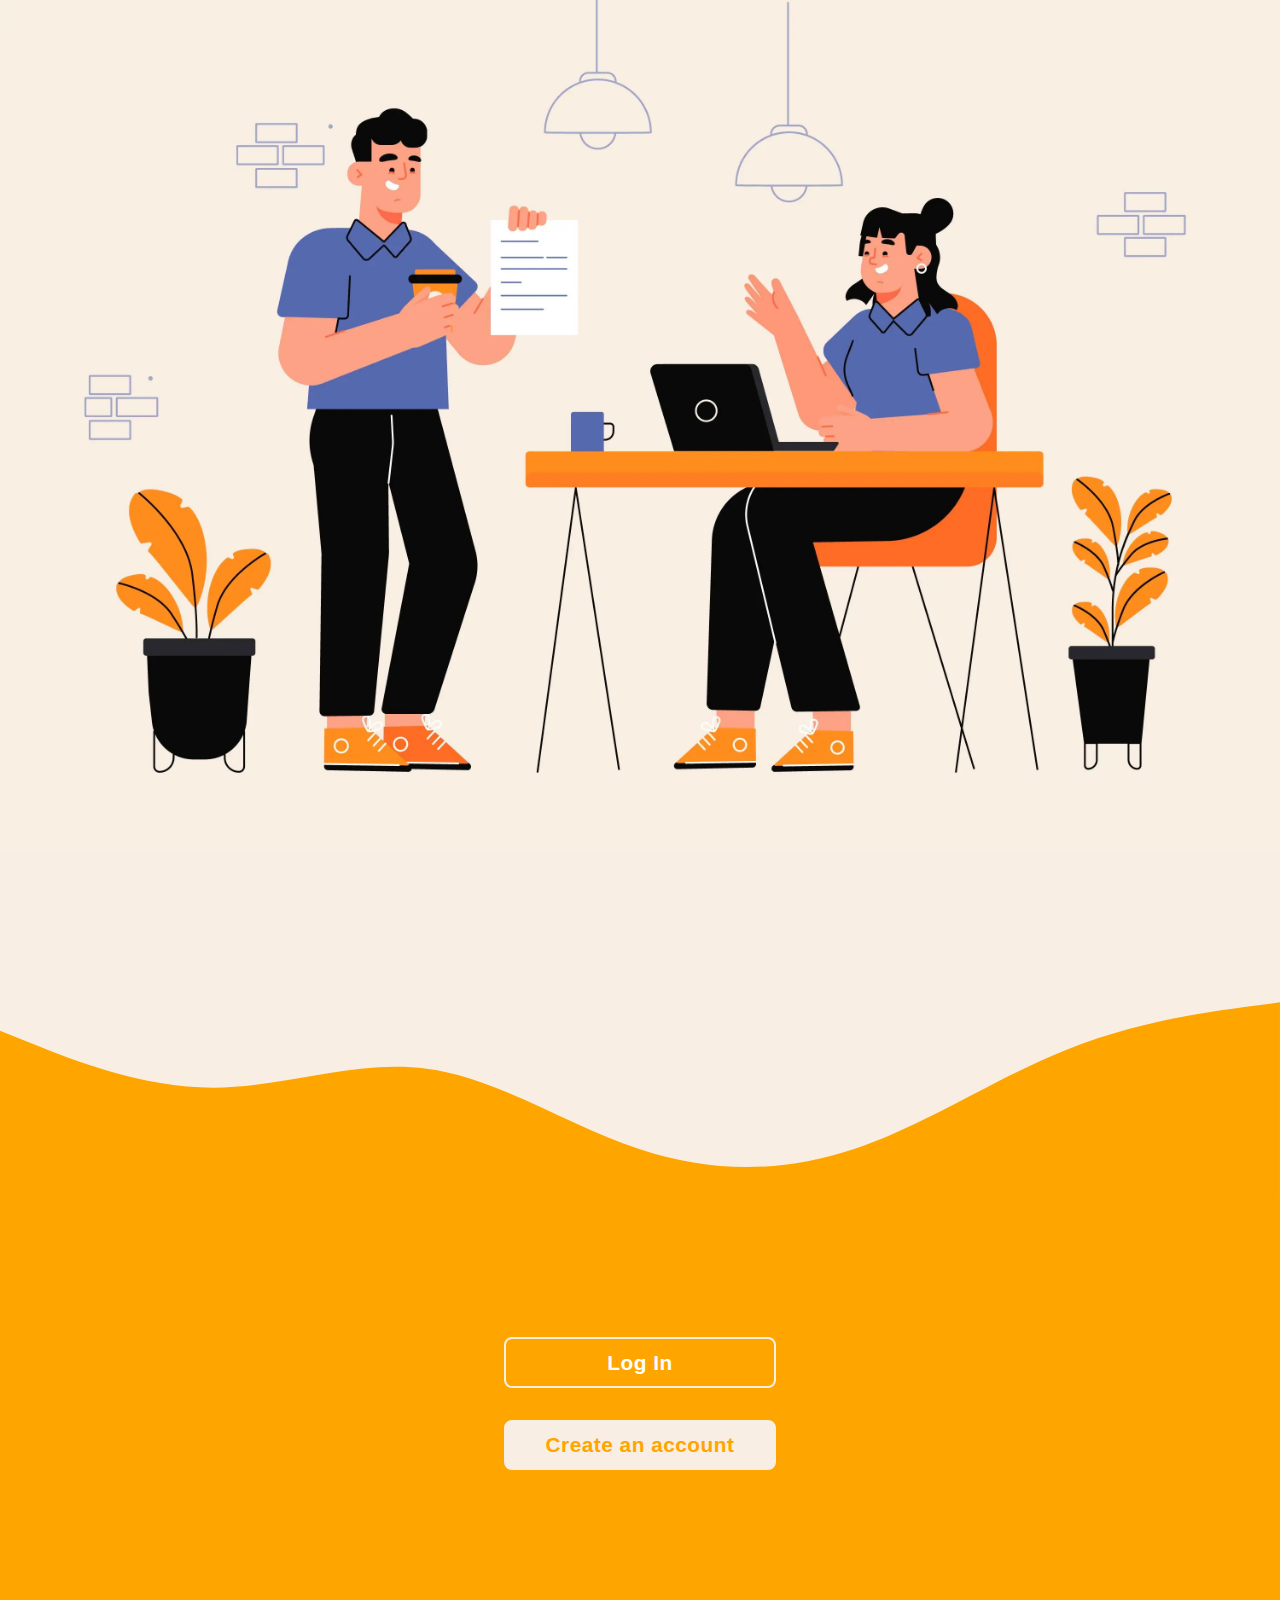
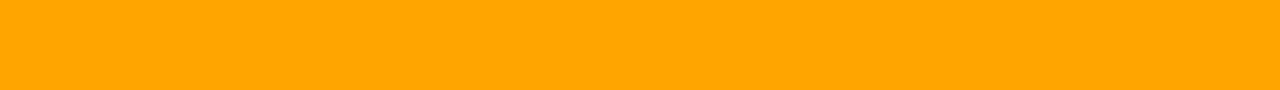
<file: index.html>
<!DOCTYPE html>
<html lang="en">
<head>
    <link rel="stylesheet" href="style.css">
    <meta charset="UTF-8">
    <meta name="color-scheme" content="only light">
    <meta http-equiv="X-UA-Compatible" content="IE=edge">
    <meta name="viewport" content="width=device-width, initial-scale=1.0">
    <title>Quiz</title>
</head>
<body>
    <img src="./assets/img/il-1.webp" class="illustration-main" alt="Illustration">
    <!-- <p class="headline" style="text-align:center;">Join or Login <br><span style="font-size:1.6rem; letter-spacing:2px;"> The Choice is <span style="text-decoration:underline;">YOURS</span> </span></p> -->
    <svg xmlns="http://www.w3.org/2000/svg" viewBox="0 0 1440 320"><path fill="#ffa500" fill-opacity="1" d="M0,128L40,144C80,160,160,192,240,192C320,192,400,160,480,170.7C560,181,640,235,720,261.3C800,288,880,288,960,261.3C1040,235,1120,181,1200,149.3C1280,117,1360,107,1400,101.3L1440,96L1440,320L1400,320C1360,320,1280,320,1200,320C1120,320,1040,320,960,320C880,320,800,320,720,320C640,320,560,320,480,320C400,320,320,320,240,320C160,320,80,320,40,320L0,320Z"></path></svg>
    <main>
    <sectiom class="container-main" id="container-main">
        <div>
            <button class="login-btn" id="login-btn" onclick="location.href='./credentials/login.html'">Log In</button>
        </div>
        <div>
            <button class="signup-btn" id="signup-btn" onclick="location.href='Signup.html'">Create an account</button>
        </div>
    </section>
   </main>
   <script>
    if(localStorage.getItem("inEmailValue") != null && localStorage.getItem("inPasswordValue") != null){
        window.location.href = "./client-panel/index.html";
    }
   </script>
</body>
</html>
</file>
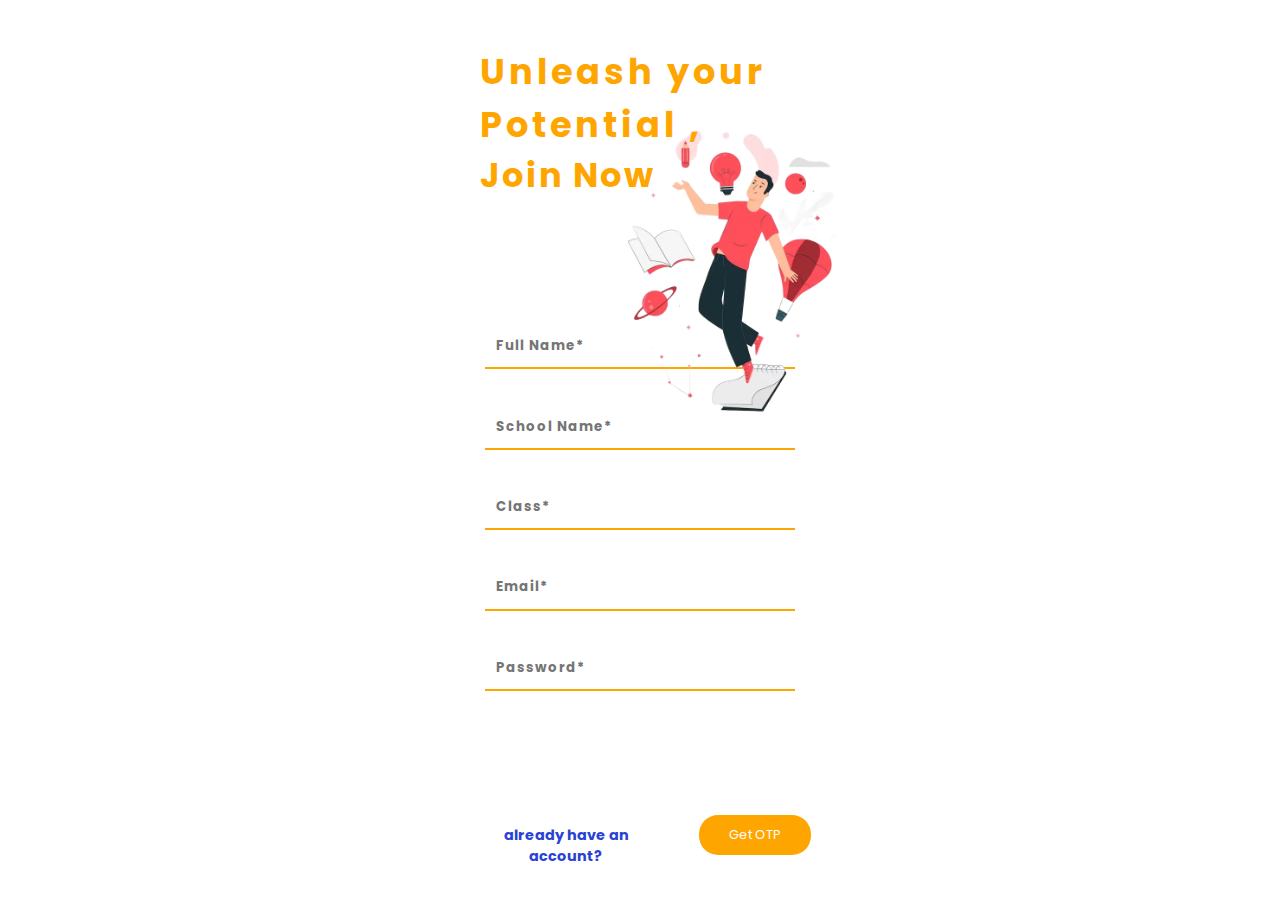
<file: Signup.html>
<!DOCTYPE html>
<html lang="en">
<head>
    <script src="https://ajax.googleapis.com/ajax/libs/jquery/1.12.2/jquery.min.js"></script>
    <script src="https://smtpjs.com/v3/smtp.js" defer></script>
    <meta charset="UTF-8">
    <meta name="color-scheme" content="only light">
	<meta name="viewport" content="width=device-width , initial-scale=1 , maximum-scale=1" />
    <title>Signup Now !</title>
<style type="text/css">
    @import url('https://fonts.googleapis.com/css2?family=Poppins:wght@200;300;400;500&display=swap');
:root {
    color-scheme: only light;
}
*{
    margin: 0;
    padding: 0;
    font-family: 'Poppins', sans-serif;
    -webkit-user-select: none;  /* Chrome all / Safari all */
    -moz-user-select: none;     /* Firefox all */
    -ms-user-select: none;      /* IE 10+ */
    user-select: none;   
}
body{
	overflow:hidden;
}
.wrapper {
	overflow:hidden;
}
.il-block{
    position: relative;
    display: block;
    align-items: center;
    z-index: 99;
    overflow:visible;
    margin-top:4vh;
    margin-left:-2rem;
}


.il-blocks{
    display: block;
    z-index: 99;
}
.il-block p{
	position:relative;
	text-align:left;
	width:18rem;
	font-size:2.1rem;
	font-weight:700;
	letter-spacing:2px;
	color: orange;
}
.h-l-1{
    font-size:2.2rem; 
    letter-spacing:4px;
}
.il-block img{
	display:block;
	position:absolute;
    margin-top:7vh;
	margin-left:6rem;
    width:auto;
    height: 20rem;
   /* animation:float 1s linear infinite alternate-reverse; */
}
@keyframes float {
	from{margin-top:3.5rem;}
	to{margin-top:4rem;}
}


.container-form{
    display: block;
    position: relative;
    padding:0 1rem;
    /* width: 100vw; */
    z-index: 1;

}
.b-a{
    display: grid;
    padding: 1rem 1rem;
    justify-content: left;
    align-items: center;
    place-items: center;
    margin-top: 4vh;
}
.b-a input{
    position: relative;
    border: none;
    outline: none;
    background: none;
    background:none;
    padding: 0.7rem;
    border-bottom: 2px solid orange;
    width: 18rem;
    margin:auto auto 1.5rem auto;
    letter-spacing: 1px;
    font-weight:700;
    transition: 0.5s;
    z-index: 1;
}
.b-a input:not(#in-email):not(#pass) {
    text-transform: capitalize;
}
.b-a input:focus{
    border-bottom: 2px solid silver;
    color:orange;
}
.error-submit{
    color: red;
    font-size: 1rem;
    font-weight: 700;
    letter-spacing: 2px;
}
.b-b{
    margin-top: 3vh;
    display: flex;
    justify-content: space-between;
	align-items:center;
	text-align:center;
}
.b-b .loginPage{
    outline: none;
    border: none;
    background: none;
    color: rgb(40, 66, 211);
    padding: 0.5rem;
    border-radius: 1.2rem;
    width: 12rem;
    height: 2rem;
    font-size: 0.9rem;
    font-weight: 700;
    text-align: center;
    text-decoration:none;
    margin-top:0.7rem;
    margin-left:-0.4rem;
}
.b-b input{
    border: none;
    outline: none;
    background: none;
    background: orange;
    color: white;
    padding: 0.5rem;
    border-radius: 1.2rem;
    width: 7rem;
    height: 2.5rem;
    font-size: 0.8rem;
    text-align: center;
}
.container-main{
    display:grid;
    justify-content: center;
    align-items: center;
    place-items: center;
    margin:auto;
}
.container-o{
    display: none;
    height: 100vh;
    justify-content: center;
	align-items:center;
    place-items: center;
	margin:1rem;
    overflow: hidden;
}
.container-o .block-o{
    display: grid;
    justify-content: center;
    align-items: center;
    place-items: center;
    height: 50vh;
}
.container-o .submit{
	display:block;
	border: none;
	outline: none;
	background: none;
	background: orange;
	color: white;
	padding: 0.5rem;
	border-radius: 1.2rem;
	width: 7rem;
	height: 2.5rem;
	font-size: 0.8rem;
	text-align: center;
    margin-top: 2rem;
	margin-left:10rem;
}
.digit-group input {
    width: 40px;
    height: 50px;
    background-color: orange;
    border: none;
    border-radius: 5px;
    line-height: 50px;
    text-align: center;
    font-size: 24px;
    font-family: 'Raleway', sans-serif;
    font-weight: 400;
    color: white;
    margin: 0 0.5rem;
}
.user-console{
    text-align: center;
    font-size: 1rem;
    font-weight: 700;
    letter-spacing: 2px;
    color:red;
    margin-top: 2rem;
}

@media screen and (max-height:670px){
	.b-a{
		margin-top: 2vh;
	}
}

@media screen and (min-height:670px){
	.il-block{
		margin-top:4.5vh;
	}
	.b-a{
		margin-top: 7vh;
	}
	.b-a input{
		margin-bottom: 3.5vh;
	}
	.b-b{
		margin-top: 4vh;
	}
}

@media screen and (min-height:810px){
	.il-block{
		margin-top:5vh;
	}
	.b-a{
		margin-top: 9vh;
	}
	.b-a input{
		margin-bottom: 4vh;
	}
	.b-b{
		margin-top: 5vh;
	}
}
@media screen and (min-height:900px){
	.il-block{
		margin-top:5vh;
	}
	.b-a{
		margin-top: 12vh;
	}
	.b-a input{
		margin-bottom: 4vh;
	}
	.b-b{
		margin-top: 7vh;
	}
}

</style>
</head>      
<body>
<!-- Wrapper for all contents -->
<div class="wrapper">
    <!-- Section for Text and Image -->
<section class="container-main" id="container-main">
    <div class="il-block">
        <img src="./assets/img/il-2.webp" class="illustration-main" alt="Illustration">
        <p><span class="h-l-1"> Unleash your Potential , </span><br> <span class="h-l-2">Join Now</span> </p>
    </div>

    <!-- Main Section -->
    <main>
    <!-- Container for Form -->
    <div class="container-form">
        <form class="user-data-form" id="user-data-form" action="" >
            <div class="blocks b-a">
                <input type="name" placeholder="Full Name*" class="in-name" id="in-name" required>
                <input type="text" placeholder="School Name*" class="in-schl" id="in-schl" required>
                <input type="number" placeholder="Class*" class="in-class" id="in-class" maxlength="2" list="class-list" required>
                    <datalist class="in-class-list" id="class-list">
                        <option>9</option>
                        <option>10</option>
                        <option>11</option>
                        <option>12</option>
                    </datalist>
                <input type="email" placeholder="Email*" class="in-email" id="in-email" required>
                <input type="password" placeholder="Password*" class="pass" id="pass" minlength="8" required>
                <p class="error-submit" id="error-submit"></p>
            </div>
            <div class="blocks b-b" >
                <a href="./credentials/login.html" class="loginPage"><span>already have an account?</span></a>
                <input type="submit" value="Get OTP"  class="submit" id="submit">
            </div>
        </form>
    </div>
	</main>

<!-- Secntion for OTP -->
</section>
    <section class="container-o" id="container-o">
        <div class="block-o" id="block-o">
            <h1>ENTER OTP</h1>
            <form method="get" class="digit-group" id="digit-group" data-group-name="digits" autocomplete="off">
                <input type="number" class="otp" id="digit-1" name="digit-1" data-next="digit-2" required/>
                <input type="number" class="otp" id="digit-2" name="digit-2" data-next="digit-3" data-previous="digit-1" required/>
                <input type="number" class="otp" id="digit-3" name="digit-3" data-next="digit-4" data-previous="digit-2" required/>
                <input type="number" class="otp" id="digit-4" name="digit-4" data-previous="digit-3" required/>
                <button class="submit" id="submit-otp">Sign Up</button>
                <p class="user-console" id="user-console">Check your email for OTP !</p>
            </form>
        </div>
    </section>
	
</div>
<script defer>
    // All the DOM elements

    // Containers
    const containerMain = document.getElementById('container-main');
    const userDataForm = document.getElementById('user-data-form');
    
    // Inputs
    var userName = document.getElementById('in-name');
    var userSchool = document.getElementById('in-schl');
    var userClass = document.getElementById('in-class');
    var userEmail = document.getElementById('in-email');
    var userPass = document.getElementById('pass');

    // Buttons
    const submitBtn = document.getElementById('submit');
    const errorSubmit = document.getElementById('error-submit');

    // OTP
    const otpContainer = document.getElementById('container-o');
    const otpForm = document.getElementById('digit-group');
    const otpInputs = document.getElementsByClassName('otp');
    </script>

    <!-- Main Script File -->
    <script type="module" defer>
        // Importing the modules
        import { Octokit } from "https://cdn.skypack.dev/@octokit/rest";
        import { octokitAuthKey , repoOwner , repoName , smtpAuthKey, smtpEmail , databaseName , commiterName , commiterEmail } from "./credentials/secure.js";
        // Intialized the Octokit
        const octokit = new Octokit();
        
        // Event Listener for the form
        userDataForm.addEventListener('submit', async (e) => {
            e.preventDefault();
            // Getting the data from the form
            const newUserData = {
                userName: userName.value,
                userSchool: userSchool.value,
                userClass: userClass.value,
                userEmail: userEmail.value ,
                userPass: userPass.value,
                totalQs: 0,
                totalScore: 0
            }

            // Getting the user data from the database and checking if the email already exists or not then updating the database with the new user data
            const getUserData = async () => {
                var boolForEmail = false;
                    try {
                    const response = await fetch(`https://${repoOwner}.github.io/${repoName}/${databaseName}`);
                    
                    console.log(response);
                    if (!response.ok) {
                        throw new Error(response.statusText);
                    }
                    const checkUserData = await response.json();
                    console.log(checkUserData);
                    checkUserData.forEach((user) => {
                        if(user.userEmail === newUserData.userEmail){
                            console.log(user.userEmail + " = " + newUserData.userEmail)
                            boolForEmail = true;
                        }
                    });
                } catch (error) {
                    console.error(error);
                    errorSubmitEmail.innerHTML = "Failed to retrieve user data";
                }
                return boolForEmail;
                };

            // Calling the getUserData function
            const checkCredentials = async () => {
            const boolForLogin = await getUserData();
            console.log(boolForLogin + " outside");
            return boolForLogin;
        };

        // Calling the checkCredentials function
        const isLoginSuccessful = await checkCredentials();

        // Checking if the user data is valid or not
            if(newUserData.userClass < 9 || newUserData.userClass > 12 || newUserData.userClass.length > 2){
                errorSubmit.innerHTML = "Please enter a valid class";
                userClass.focus();
            }
            else if(newUserData.userPass.length < 8){
                errorSubmit.innerHTML = "Password must be atleast 8 characters long";
                userPass.focus();
            }
            // Checking if the Email already exists or not
            else if(isLoginSuccessful){
                errorSubmit.innerHTML = "This Email already exists";
                userEmail.focus();
            }
            // If everything is fine then otp will be sent to the user email
            else{
                    const r = Math.random();
                    r;
                    var otp = Math.round(r*9000+1000);
                    otp = otp.toString();
                    console.log(otp);
                    $("#container-o").fadeIn(1000);
                    otpContainer.style.display = "grid";
                    $("#container-main").fadeOut(1000);
                    containerMain.style.display = "none";
                    
                    let emailbody = `
                        <h1>Thanks for Joininig Us!!</h1> <br>
                        <h2>Here is your OTP , Please don't share this Code with Anyone : </h2> <h2 style="text-align:center;"> ${otp} </h2>
                    `;

                // Sending the OTP to the user email
                Email.send({
                        SecureToken : smtpAuthKey,
                        To : newUserData.userEmail,
                        From : smtpEmail,
                        Subject : "Verify your OTP",
                        Body : emailbody
                    }).then(
                        //if success it returns "OK";
                    message => {
                        if(message === "OK"){
                            console.log("OTP sent to your email ");
                            }else{
                                console.log("Something went wrong, Please try again");
                            }
                });

                    
            }
            console.log(newUserData);  

            // Function to check the OTP
            function checkOtp(){
                    if(otpInputs[0].value == otp[0] && otpInputs[1].value == otp[1] && otpInputs[2].value == otp[2] && otpInputs[3].value == otp[3]){
                        rapidFire();
                        setTimeout(() => {
                            errorSubmit.innerHTML = "Account Created Successfully";
                            $(document.body).fadeOut(1000);
                            window.location.href = "./credentials/login.html";
                        }, 1500);
                    }
                    else{
                        errorSubmit.innerHTML = "Please enter a valid OTP";
                    }
                }
            
            // Event Listener for the OTP form
            otpForm.addEventListener('submit', (e) => {
                e.preventDefault();
                checkOtp();
            })

            // Function to update the database
            function rapidFire(){

            // Getting the DATA of the database
            const setUserData = async () => {
                try {
                    const response = await fetch(`https://${repoOwner}.github.io/${repoName}/${databaseName}`);
                    console.log(response);
                    if (!response.ok) {
                        throw new Error(response.statusText);
                    }
                    const prevUserData = await response.json();
                    prevUserData.push(newUserData);
                    console.log("writing on doc");
                    console.log(prevUserData);
                    return prevUserData
                } catch (error) {
                    console.error(error);
                }
                };

        // Function to get the SHA of the database file
        const getSha = async (owner, repo, path) => {
            try {
                const { data } = await octokit.repos.getContent({
                owner,
                repo,
                path
                });
                return data.sha;
            } catch (error) {
                console.error(error);
            }
            }

            const octokitAPI = new Octokit({
            auth: octokitAuthKey
            })

                // Function to send the updated database to the github
                const sending = async (encodedUserData, shaName) => {
                console.log("sending to git");

                try {
                    await octokitAPI.request('PUT /repos/{owner}/{repo}/contents/{path}', {
                        
                    owner: repoOwner,
                    repo: repoName,
                    path: databaseName,
                    message: `Database updated`,
                    committer: {
                        name: commiterName,
                        email: commiterEmail
                    },
                    content: encodedUserData,
                    sha : shaName
                    });

                    e.preventDefault();
                    console.log("sent to git");
                } catch (error) {
                    console.error(error);
                    console.log("error sending data to git");
                }
                };
        // Calling the main function
        async function main() {
                const shaSet = await getSha(repoOwner, repoName, databaseName);
                const shaGet = shaSet.toString();
                console.log(shaGet + " sha");

                const sha = await shaGet;
                const updatedUserData = await setUserData();
                var encodedUserData = btoa(JSON.stringify(updatedUserData));
                await sending(encodedUserData, sha);
            }
            main();
        }
        });
    </script>
    
<!-- Script for OTP -->
<script defer>
    $('.digit-group').find('input').each(function() {
	$(this).attr('maxlength', 1);
	$(this).on('keyup', function(e) {
		parent = $($(this).parent());
		console.log(parent);
		if(e.keyCode === 8 || e.keyCode === 37) {
			 prev = parent.find('input#' + $(this).data('previous'));
			
			if(prev.length) {
				$(prev).select();
			}
		} else if((e.keyCode >= 48 && e.keyCode <= 57) || (e.keyCode >= 96 && e.keyCode <= 105) || e.keyCode === 39) {
			 next = parent.find('input#' + $(this).data('next'));
			if(next.length) {
				$(next).select();
			} 
		}
	});
});
</script>
</body>
</html>
</file>
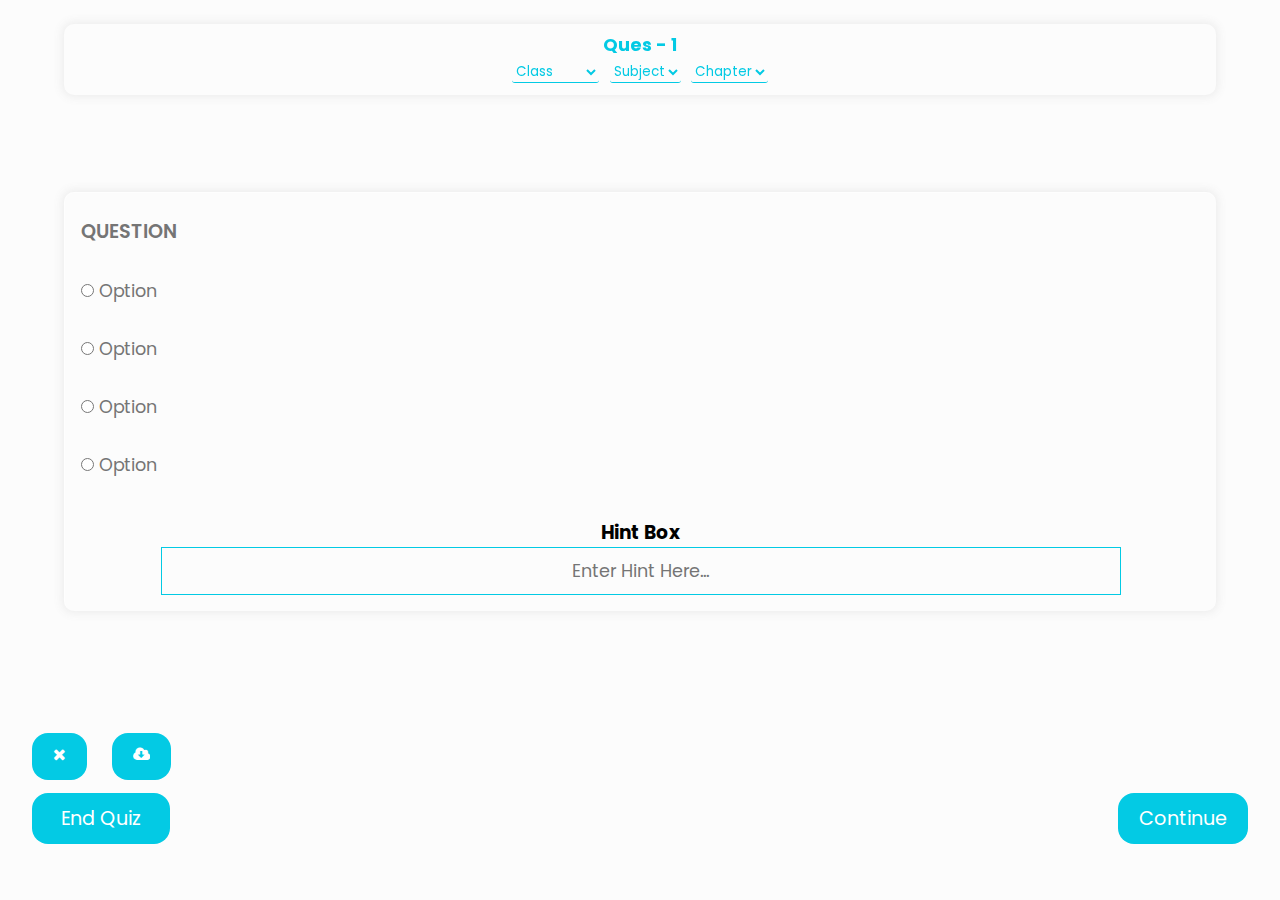
<file: admin-panel/admin.html>
<!DOCTYPE html>
<html>

<head>
  <title>ADMIN</title>
  <meta charset="UTF-8" />
  <meta name="color-scheme" content="only light" />
  <meta name="viewport" content="width=device-width , initial-scale=1 , maximum-scale=1" />
  <!-- Icons -->
  <link rel="stylesheet" href="https://cdnjs.cloudflare.com/ajax/libs/font-awesome/4.7.0/css/font-awesome.css"
    integrity="sha512-5A8nwdMOWrSz20fDsjczgUidUBR8liPYU+WymTZP1lmY9G6Oc7HlZv156XqnsgNUzTyMefFTcsFH/tnJE/+xBg=="
    crossorigin="anonymous" referrerpolicy="no-referrer" />
  <!-- Jquery -->
  <script src="https://ajax.googleapis.com/ajax/libs/jquery/1.12.2/jquery.min.js"></script>
  <!-- CSS -->
  <link href="./admin.css" rel="stylesheet" />
</head>

<body>
  <!-- Header Section -->
  <style>
    .header-container {
      display: flex;
      flex-direction: column;
      justify-content: center;
    }

    .ques-num-cont {
      text-align: center;
      width: 100%;
    }

    .option-list {
      display: flex;
      flex-direction: row;
      justify-content: space-between;
      width: 100%;
    }

    select {
      border: none;
      outline: none;
      background: none;
      border-radius: 3px;
      border-bottom: 1px solid #03cae4;
      color: #03cae4;
      margin: auto 0.2rem;
    }
  </style>
  <div class="header-container">
    <div class="ques-num-cont">
      <span>Ques - </span> <span class="ques-num" id="ques-num"> 1</span>
    </div>
    <div>
      <div class="options-list">
        <select id="classList">
          <option value="none">Class</option>
          <option value="Class_9th">Class 9th</option>
          <option value="Class_10th">Class 10th</option>
          <option value="Class_11th">Class 11th</option>
          <option value="Class_12th">Class 12th</option>
        </select>
        <select id="subjectList">
          <option value="none">Subject</option>
        </select>
        <select id="chapterList">
          <option value="none">Chapter</option>
        </select>
      </div>
    </div>
    <p id="chpName" style="padding: 2px"></p>
  </div>
  <!-- script for displaying chapter name in header -->
  <script>
    const subs = document.getElementById('subjectList')
    const chapters = document.getElementById('chapterList')
    const chpName = document.getElementById('chpName')
    const clsList = document.getElementById("classList")
    clsList.addEventListener("change", () => {
      let chosenClass = clsList.value
      if (chosenClass == "Class_12th") {
        subs.innerHTML = `
          <option value="none">Subject</option>
            <option value="Biology">Biology</option>
            <option value="Chemistry">Chemistry</option>
            <option value="Physics">Physics</option>
            <option value="Maths">Maths</option>
            <option value="English">English</option>
            <option value="Social_Science">Social Science</option>
          `
          subs.addEventListener('change', () => {
        let chosenSub = subs.value
        if (chosenSub == 'Biology') {
          chapters.innerHTML = `
          <option value="Chapter">Chapter</option>
          <option value="Sexual Reproduction in Flowering Plants">1</option>
          <option value="Human Reproduction">2</option>
          <option value="Reproductive Health">3</option>
          <option value="Principles of Inheritance and Variation">4</option>
          <option value="Molecular Basis of Inheritance">5</option>
          <option value="Human Health and Disease">6</option>
          <option value="Microbes in Human Welfare">7</option>
          <option value="Biotechnology: Principles and Processes">8</option>
          <option value="Biotechnology and Application">9</option>
          <option value="Organisms and Populations">10</option>
          <option value="Biodiversity and Its Conservation">11</option>
            `}
        else if(chosenSub == 'Chemistry'){
          chapters.innerHTML = `
          <option value="Chapter">Chapter</option>
          <option value="The Solid State">1</option>
          <option value="Solutions">2</option>
          <option value="The p-Block Elements">3</option>
          <option value="Haloalkanes and Haloarenes">4</option>
          <option value="Alcohols, Phenols and Ethers">5</option>
          <option value="Biomolecules">6</option>
          <option value="ElectroChemistry">7</option>
          <option value="Chemical Kinetics">8</option>
          <option value="Surface Chemistry">9</option>
          <option value="The d and f-Block Elements">10</option>
          <option value="Co-ordination Compounds">11</option>
          <option value="Aldehydes, Ketones and Carboxylic Acids">12</option>
          <option value="Amines">13</option>
          `}
        else if(chosenSub == 'Physics'){
          chapters.innerHTML = `
          <option value="Chapter">Chapter</option>
          <option value="Electric Charges and Fields">1</option>
          <option value="Electrostatic Potential and Capacitance">2</option>
          <option value="Current Electricity">3</option>
          <option value="Moving Charges and Magnetism">4</option>
          <option value="Magnetism and Matter">5</option>
          <option value="Electromagnetic Induction">6</option>
          <option value="Alternating Current">7</option>
          <option value="Electromagnetic Waves">8</option>
          <option value="Ray Optics and Optical Instruments">9</option>
          <option value="Wave Optics">10</option>
          <option value="Dual Nature of Radiation and Matter">11</option>
          <option value="Atoms">12</option>
          <option value="Nuclei">13</option>
          <option value="Semiconductor Electronics">14</option>
          `
        }else{
          chapters.innerHTML == `<option value="Chapter">Chapter</option>`
        }   
      })
      }
      else if(chosenClass == "Class_11th"){
        subs.innerHTML =`
        <option value="none">Subject</option>
            <option value="Biology">Biology</option>
            <option value="Chemistry">Chemistry</option>
            <option value="Physics">Physics</option>
            <option value="Maths">Maths</option>
            <option value="English">English</option>
            <option value="Social_Science">Social Science</option>
        `
        subs.addEventListener('change', () => {
      var chosen = subs.value
      if (chosen == 'Biology') {
        chapters.innerHTML = `
        <option value="Chapter">Chapter</option>
          <option value="The Living World">1</option>
          <option value="Biological Classification">2</option>
          <option value="Plant Kingdom">3</option>
          <option value="Animal Kingdom">4</option>
          <option value="Morphology of Flowering Plants">5</option>
          <option value="Anatomy of Flowering Plants">6</option>
          <option value="Structural Organisation in Animal">7</option>
          <option value="Cell: The Unit of Life">8</option>
          <option value="Biomolecules">9</option>
          <option value="Cell Cycle and Cell Division">10</option>
          <option value="Transport in Plants">11</option>
          <option value="Mineral Nutrition">12</option>
          <option value="Photosynthesis in Higher Plants">13</option>
          <option value="Respiration in Plants">14</option>
          <option value="Plants Growth and Development">15</option>
          <option value="Digestion and Absorption">16</option>
          <option value="Breathing and Exchange of Gases">17</option>
          <option value="Body Fluids and Circulation">18</option>
          <option value="Excretory Products and their Elimination">19</option>
          <option value="Locomotion and Movement">20</option>
          <option value="Nerual Control and Co-ordination">21</option>
          <option value="Chemical Co-ordination and Inegration">22</option>
          <option value="Reproduction in Organisms">23</option>
          <option value="Sexual Reproduction in Flowering Plants">24</option>
          <option value="Human Reproduction">25</option>
          <option value="Reproductive Health">26</option>
          <option value="Principles of Inheritance and Variations">27</option>
          <option value="Molecular Basis of Inheritance">28</option>
          <option value="Evolution">29</option>
          <option value="Human Health and Disease">30</option>
          <option value="Strategies for Enhancement in Food Production">31</option>
          <option value="Microbes in Human Welfare">32</option>
          <option value="Biotechnology: Principles & Processes">33</option>
          <option value="Biotechnology and its Applications">34</option>
          <option value="Organisms and Production">35</option>
          <option value="Ecosystem">36</option>
          <option value="Biodiversity and Conservation">37</option>
          <option value="Environmental Issues">38</option> `
      }else{
        chapters.innerHTML = ` <option value="Chapter">Chapter</option>`
      }
    })}
    else{
      subs.innerHTML = `<option value="none">Subject</option>`
    }
    })
    chapters.addEventListener('change', () => {
      chpName.innerText = chapters.value
    })
  </script>

  <!-- Quiz Form Section -->
  <form class="quiz-container" id="quiz-container">
    <div class="quiz-header" id="quiz-header">
      <input placeholder="QUESTION" id="question" />
      <ul>
        <li>
          <input type="radio" name="answer" id="a" class="answer" />
          <input placeholder="option" for="a" id="a_text" />
        </li>
        <li>
          <input type="radio" name="answer" id="b" class="answer" />
          <input placeholder="option" for="b" id="b_text" />
        </li>
        <li>
          <input type="radio" name="answer" id="c" class="answer" />
          <input placeholder="option" for="c" id="c_text" />
        </li>
        <li>
          <input type="radio" name="answer" id="d" class="answer" />
          <input placeholder="option" for="d" id="d_text" />
        </li>
      </ul>
    </div>

    <div class="hintBox">
      <h3 style="text-align: center;">Hint Box</h3>
      <input type="text" style="
            display: block;
            margin:auto auto 1rem auto;
            text-align: center;
            height: 3rem;
            border: 1px solid #03cae4;
            text-transform: capitalize;
          " placeholder="Enter hint here..." id="hint" />
    </div>
    <!-- <input value="Next" name="next" type="button" id="submit" readonly /> -->
    <button id="submit"><i class="fa fa-caret-right"></i></button>
    <!-- <i class="fa fa-caret-right"></i> -->
    <!-- <label for="next"><i class="fa fa-caret-right"></i></label> -->
    <button class="download-data" id="download-data"> <i class="fa fa-cloud-download"></i> </button>

    <!-- <input value="Prev" type="button" id="previous" readonly /> -->
    <button id="previous"><i class="fa fa-caret-left"></i></button>
    <input value="Continue" type="button" id="fixBtn" class="fixBtn" readonly />
    <!-- <input value="temp" type="submit" id="temp" readonly /> -->
  </form>
  <button class="ending" id="ending">End Quiz</button>
  <button class="clear-quiz" id="clear-quiz"><i class="fa fa-times" aria-hidden="true"></i></button>
  <!-- <h5 class="warning-note">Note : Quiz / Paper that will be submitted once, cannot be edit / update later. Kindly double check all the details before submitting the Quiz.  </h5> -->

  <script defer>
    // All the DOM elements
    const quizCont = document.getElementById('quiz-container')
    const ques = document.getElementById('question')
    const a_text = document.getElementById('a_text')
    const b_text = document.getElementById('b_text')
    const c_text = document.getElementById('c_text')
    const d_text = document.getElementById('d_text')
    const endBtn = document.getElementById('ending')
    const submitBtn = document.getElementById('submit')
    const fixBtn = document.getElementById('fixBtn')
    const previousBtn = document.getElementById('previous')
    const downloadBtn = document.getElementById('download-data')
    const clearQuizBtn = document.getElementById('clear-quiz')
    const quesNum = document.getElementById('ques-num')
    const classIn = document.getElementById('classList')
    const subjectIn = document.getElementById('subjectList')
    const chapterIn = document.getElementById('chapterList')
    const answerEls = document.querySelectorAll('.answer')
    const hintIn = document.getElementById('hint')

    // Intial database
    var updatedQuiz = [];
    if (localStorage.getItem("updatedQuiz")) {
      var quizData = JSON.parse(localStorage.getItem("updatedQuiz"))
      previousBtn.style.visibility = "visible"
      submitBtn.style.visibility = "visible"
    } else {
      var quizData = ['temp', 'temp']
    }

  </script>

  <!-- Main Script File -->
  <script src="./admin.js" type="module" defer></script>
</body>

</html>
</file>
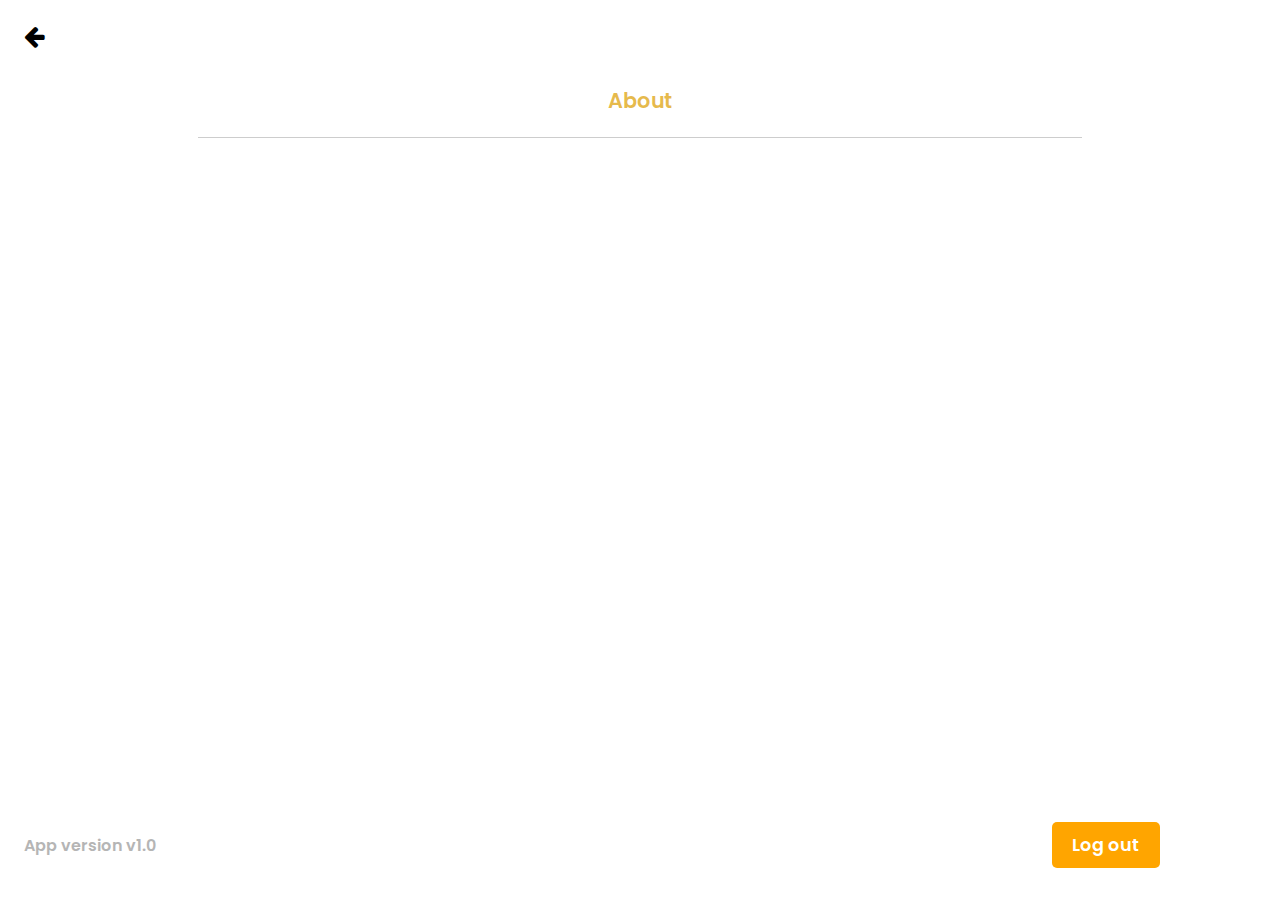
<file: client-panel/settings.html>
<!DOCTYPE html>
<html lang="en">
<head>
<!-- Icons CDN -->
<link rel="stylesheet" href="https://cdnjs.cloudflare.com/ajax/libs/font-awesome/4.7.0/css/font-awesome.min.css">
    <!-- Meta Tags -->
    <meta charset="UTF-8">
    <meta name="color-scheme" content="only light">
    <meta http-equiv="X-UA-Compatible" content="IE=edge">
    <meta name="viewport" content="width=device-width, initial-scale=1.0">
    <title>Settings</title>
<style>
    @import url('https://fonts.googleapis.com/css2?family=Poppins:wght@200;300;400;500&display=swap');
    :root {
        color-scheme: only light;
    }
    *{
        font-family: 'Poppins', sans-serif;
        box-sizing: border-box;
        -webkit-user-select: none;  /* Chrome all / Safari all */
        -moz-user-select: none;     /* Firefox all */
        -ms-user-select: none;      /* IE 10+ */
        user-select: none;          /* Likely future */
    }
    .navTop{
        display: flex;
    }
    .navTop i{
        font-size: 1.5rem;
        color: #000000;
        margin: 1rem;
        width: 100vw;
    }
    .data{
        display: block;
        align-items: center;
        text-align: center;
    }
    p{
        font-size: 1.3rem;
        font-weight: 600;
        color: #dda007ba;
    }
    hr{
        width: 70%;
        border: none;

        border-top: 1px solid #cdcdcd;
    }
    .navBottom{
        display: flex;
        position: absolute;
        justify-content: center;
        width: 90vw;
        bottom: 2rem;
    }
    button{
        background-color: #ffa500;
        border: none;
        border-radius: 5px;
        padding: 10px 20px;
        color: white;
        font-size: 1.1rem;
        font-weight: 600;
        cursor: pointer;
    }
    h4{
        font-size: 1rem;
        font-weight: 600;
        color: #b5b5b5;
        margin: auto;
        margin-left: 1rem;
    }
</style>
</head>
<body>
    <!-- Header Navigation -->
    <div class="navTop">
        <i onclick="window.location.href='../client-panel/index.html'" class="fa fa-arrow-left"></i>
    </div>
    <!-- Genearal Data -->
    <div class="data">
        <p>About</p>
        <hr>
    </div>
    <!-- Footer Navigation -->
    <div class="navBottom">
        <h4>App version v1.0</h4>
        <button onclick="localStorage.clear(); window.location.href='../index.html'">Log out</button>
    </div>
</body>
</html>
</file>
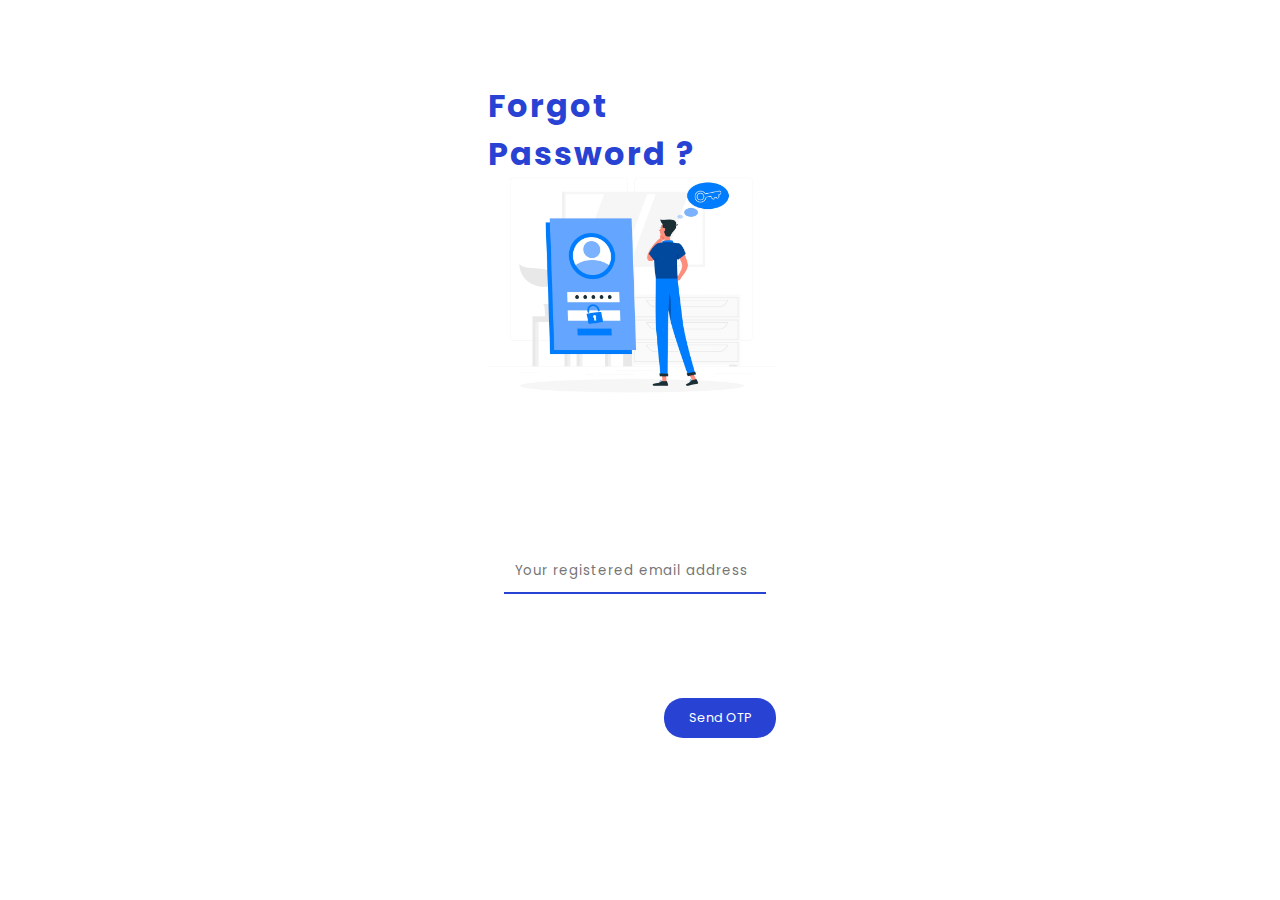
<file: credentials/ForgotPass.html>
<!DOCTYPE html>
<html>

<head>
	<!-- Jquery -->
	<script src="https://ajax.googleapis.com/ajax/libs/jquery/1.12.2/jquery.min.js"></script>
	<!-- SMTP Server -->
	<script src="https://smtpjs.com/v3/smtp.js" defer></script>
	<!-- Meta  Tags -->
	<meta charset="UTF-8">
	<meta name="color-scheme" content="only light">
	<meta name="viewport" content="width=device-width , initial-scale=1 , maximum-scale=1" />
	<title>Deepak Web</title>
	<style type="text/css">
		@import url('https://fonts.googleapis.com/css2?family=Poppins:wght@200;300;400;500&display=swap');

		:root {
   			color-scheme: only light;
		}
		*{
			margin: 0;
			padding: 0;
			font-family: 'Poppins', sans-serif;
			-webkit-user-select: none;  /* Chrome all / Safari all */
			-moz-user-select: none;     /* Firefox all */
			-ms-user-select: none;      /* IE 10+ */
			user-select: none;   
			overflow:hidden;
		}

		body {
			overflow-x: hidden;
		}

		.il-block {
			position: relative;
			display: block;
			align-items: center;
			z-index: 90;
			overflow: visible;
			margin-top: -6rem;
			margin-left: -15rem;
		}

		.il-bloc {
			display: block;
			z-index: 90;
			overflow: hidden;
		}

		.il-block p {
			position: absolute;
			margin-top: -2rem;
			text-align: left;
			margin-left: -2rem;
			font-size: 2rem;
			font-weight: 700;
			width: 17rem;
			letter-spacing: 2px;
			color: rgb(40, 66, 211);
		}

		.il-block img {
			display: block;
			position: absolute;
			/* margin:auto; */
			margin-top:2rem;
			margin-left: -2rem;
			width: auto;
			height: 18rem;
			/* animation:float 1s linear infinite alternate-reverse; */
		}
		.i-b-o img , .i-b-re img{
			margin-top: -2rem;
		}
		@keyframes float {
			from {
				margin-top: 3.5rem;
			}

			to {
				margin-top: 4rem;
			}
		}

		.container-main,
		.container-re {
			display: grid;
			justify-content: center;
			align-items: center;
			place-items: center;
			height: 100vh;
			z-index: 99;
			overflow:hidden;
			/* margin-top: 3rem; */
		}
		.container-re {
			display: none;
		}
		.container-main .in-email,
		.container-re .pass,
		.container-re .confirm-pass {
			display: block;
			border: none;
			outline: none;
			background: none;
			padding: 0.7rem;
			border-bottom: 2px solid rgb(40, 66, 211);
			width: 15rem;
			margin-bottom: 2.5rem;
			/* text-transform: capitalize; */
			letter-spacing: 1px;
			transition: 0.5s;
		}
		.container-main .in-email{
			margin-top: 4rem;
		}
		.container-main .submit-email{
			margin-top: 4rem;
		}
		.container-re .confirm-pass {
			margin-bottom: 2.5rem;
		}

		.container-main .submit-email,
		.container-re .submit-pass {
			display: block;
			border: none;
			outline: none;
			background: none;
			background: rgb(40, 66, 211);
			color: white;
			padding: 0.5rem;
			border-radius: 1.2rem;
			width: 7rem;
			height: 2.5rem;
			font-size: 0.8rem;
			text-align: center;
			margin-left: 10rem;
		}

		.container-o {
			display: none;
			height: 90vh;
			justify-content: center;
			align-items: center;
			place-items: center;
			margin: auto;
			padding-top: 4.5rem;
			overflow: hidden;
		}
		.block-o{
			z-index: 99;
		}
		.container-o .block-o {
			display: grid;
			justify-content: center;
			align-items: center;
			place-items: center;
			margin-top: 5rem;
			height: 45vh;
		}

		.container-o .submit {
			display: block;
			border: none;
			outline: none;
			background: none;
			background: rgb(40, 66, 211);
			color: white;
			padding: 0.5rem;
			border-radius: 1.2rem;
			width: 7rem;
			height: 2.5rem;
			font-size: 0.8rem;
			text-align: center;
			margin-top: 2rem;
			margin-left: 10rem;
		}

		.digit-group input {
			width: 40px;
			height: 50px;
			background-color: rgb(40, 66, 211);
			border: none;
			border-radius: 5px;
			line-height: 50px;
			text-align: center;
			font-size: 24px;
			font-family: 'Raleway', sans-serif;
			font-weight: 400;
			color: white;
			margin: 0 0.5rem;
		}

		.user-console-email,
		.user-console-otp , .user-console-pass {
			text-align: center;
			font-size: 1rem;
			font-weight: 700;
			letter-spacing: 2px;
			color: red;
			margin: 2rem auto;
		}
	</style>

<body>
	<!-- Main Section -->
	<main>
		<!-- Front Page -->
		<section class="container-main" id="container-main">
			<section class="il-block">
				<img src="../assets/img/il-5.webp" class="illustration-main" alt="Illustration">
				<p>Forgot Password ?</p>
			</section>
			<form class="container-main-form" id="container-main-form">
				<input type="email" placeholder="Your registered email address" class="in-email" id="in-email">
				<p class="user-console-email" id="user-console-email"></p>
				<input type="submit" value="Send OTP" class="submit-email" id="submit-email">
			</form>
		</section>
	</main>

	<!-- Second Page -->
	<section class="container-o" id="container-o">
		<section class="il-block i-b-o">
			<img src="../assets/img/il-4.webp" class="illustration-main" alt="Illustration">
		</section>
		<div class="block-o" id="block-o">
			<h1>ENTER OTP</h1>
			<form method="get" class="digit-group" id="digit-group" data-group-name="digits" autocomplete="off">
				<input type="number" class="otp" id="digit-1" name="digit-1" data-next="digit-2" required />
				<input type="number" class="otp" id="digit-2" name="digit-2" data-next="digit-3" data-previous="digit-1"
					required />
				<input type="number" class="otp" id="digit-3" name="digit-3" data-next="digit-4" data-previous="digit-2"
					required />
				<input type="number" class="otp" id="digit-4" name="digit-4" data-previous="digit-3" required />
				<button class="submit" id="submit-otp">Continue</button>
				<p class="user-console-otp" id="user-console-otp">Check your email for OTP !</p>
			</form>
		</div>
	</section>

	<!-- Third Page -->
	<section class="container-re" id="container-re">
		<section class="il-block i-b-re">
			<img src="../assets/img/il-6.webp" class="illustration-main" alt="Illustration">
			<p>Enter new password</p>
		</section>
		<form class="container-re-form" id="container-re-form">
			<input type="password" placeholder="Enter new Password" class="pass" id="pass">
			<input type="password" placeholder="Confirm Password" class="confirm-pass" id="confirm-pass">
			<p class="user-console-pass" id="user-console-pass"></p>
			<input type="submit" value="Reset" class="submit-pass" id="submit-pass">
		</form>
	</section>
	<script defer>
		// All the DOM elements

		// Containers
		const userContainer = document.getElementById('container-main')
		const otpContainer = document.getElementById('container-o');
		const passContainer = document.getElementById('container-re');

		// Forms
		const userDataForm = document.getElementById('container-main-form');
		const otpForm = document.getElementById('digit-group');
		const userPassForm = document.getElementById('container-re-form');

		// Inputs
		const submitBtnEmail = document.getElementById('submit-email');
		const submitBtnOtp = document.getElementById('submit-otp');
		const submitBtnPass = document.getElementById('submit-pass');

		// Errors
		const errorSubmitEmail = document.getElementById('user-console-email');
		const errorSubmitOtp = document.getElementById('user-console-otp');
		const errorSubmitPass = document.getElementById('user-console-pass');

		// OTP Inputs
		const otpInputs = document.getElementsByClassName('otp');

		

	</script>
	<script type="module" defer>
		// Importing the modules
		import { Octokit } from "https://cdn.skypack.dev/@octokit/rest";
		import { octokitAuthKey , repoOwner , repoName , smtpAuthKey , smtpEmail, databaseName , commiterName , commiterEmail } from "../credentials/secure.js";
		// Intializing the octokit
		const octokit = new Octokit();

		// Submit Event Listener for First Page
		// It will check if the email is registered or not
		userDataForm.addEventListener('submit', async (e) => {
			e.preventDefault();
			var userEmail = document.getElementById("in-email");
			userEmail = userEmail.value;
			// FUNCTION TO CHECK IF THE EMAIL IS REGISTERED OR NOT
			const getUserData = async () => {
				var boolForEmail = false;
				try {
					const response = await fetch(`https://${repoOwner}.github.io/${repoName}/${databaseName}`);
					console.log(response);
					if (!response.ok) {
						throw new Error(response.statusText);
					}
					const checkUserData = await response.json();
					console.log(checkUserData);
					checkUserData.forEach((user) => {
						if (user.userEmail === userEmail) {
							console.log(user.userEmail + " = " + userEmail)
							boolForEmail = true;
						}
					});
				} catch (error) {
					console.error(error);
					errorSubmitEmail.innerHTML = "Failed to retrieve user data";
				}
				return boolForEmail;
			};

			// Calling the function
			const checkCredentials = async () => {
				const boolForLogin = await getUserData();
				console.log(boolForLogin + " outside");
				return boolForLogin;
			};

			// Storing the result of the function
			const isEmailRegistered = await checkCredentials();

			// Checking if the email is registered or not
			if (!isEmailRegistered) {
				errorSubmitEmail.innerHTML = "This Email isn't registered !";
				// userEmail.focus();
			}
			// If the email is registered then it will send the OTP to the email
			else {
				const r = Math.random();
				r;
				var otp = Math.round(r * 9000 + 1000);
				otp = otp.toString();
				console.log(otp);
				$("#container-main").fadeOut(500);
				userContainer.style.display = "none";
				$("#container-o").fadeIn(500);
				otpContainer.style.display = "grid";

				let emailbody = `
                <h1>Reset your password .</h1> <br>
                <h2>Here is your OTP , Please don't share this Code with Anyone : </h2> <h2 style="text-align:center;"> ${otp} </h2>
            `;

				// Sending the OTP to the email
				Email.send({
					SecureToken: smtpAuthKey,
					To: userEmail,
					From: smtpEmail,
					Subject: "Verify your OTP",
					Body: emailbody
				}).then(
					//if success it returns "OK";
					message => {
						if (message === "OK") {
							console.log("OTP sent to your email ");
						} else {
							console.log("Something went wrong, Please try again");
							errorSubmitEmail.innerHTML = "Failed to send OTP, Please try again";
						}
					});


			}

			// Function for Third Page
			// Function to change the password
			function changePassword() {
				var pass = document.getElementById("pass");
				var passVal = pass.value;
				var confirmPass = document.getElementById("confirm-pass");
				if (passVal == confirmPass.value) {
					errorSubmitPass.innerHTML = "Password changed successfully";
					rapidFire(userEmail , passVal);
					setTimeout(() => {
						$(document.body).fadeOut(1000);
						window.location.href = "../credentials/login.html";
					}, 1000);
				}
				else {
					errorSubmitPass.innerHTML = "Password doesn't match";
				}
			}

			userPassForm.addEventListener('submit', (e) => {
				e.preventDefault();
				changePassword();
			})

			// Funtion for Second Page
			// Function to check the OTP
			function checkOtp(){
            if(otpInputs[0].value == otp[0] && otpInputs[1].value == otp[1] && otpInputs[2].value == otp[2] && otpInputs[3].value == otp[3]){

                    errorSubmitOtp.innerHTML = "Otp verified successfully";
					$("#container-o").fadeOut(500);
					otpContainer.style.display = "none";
					$("#container-re").fadeIn(500);
					passContainer.style.display = "grid";
			}
					
            else{
                errorSubmitOtp.innerHTML = "Please enter a valid OTP";
            }
          }
		otpForm.addEventListener('submit', (e) => {
			e.preventDefault();
			checkOtp();
		})



	// Function to change the password
	function rapidFire(userEmail , passVal){

	// Function to get the current user credentials and update them
    const setUserData = async () => {
		try {
			const response = await fetch(`https://${repoOwner}.github.io/${repoName}/${databaseName}`);
			console.log(response);
			if (!response.ok) {
				throw new Error(response.statusText);
			}
			const prevUserData = await response.json();
			prevUserData.forEach((user) => {
				if (user.userEmail === userEmail) {
					user.userPass = passVal;
				}
			});
			console.log(prevUserData);

			return prevUserData
		} catch (error) {
			console.error(error);
		}
	};

	// Function to get the sha of the file
	const getSha = async (owner, repo, path) => {
		try {
			const { data } = await octokit.repos.getContent({
			owner,
			repo,
			path
			});
			return data.sha;
		} catch (error) {
			console.error(error);
		}
    }

	// Function to send the updated data to the github
    const octokitAPI = new Octokit({
      auth: octokitAuthKey
    })
        const sending = async (encodedUserData, shaName) => {
          console.log("sending to git");

          try {
            await octokitAPI.request('PUT /repos/{owner}/{repo}/contents/{path}', {
                
              owner: repoOwner,
              repo: repoName,
              path: databaseName,
              message: `Database updated`,
              committer: {
                name: commiterName,
                email: commiterEmail
              },
              content: encodedUserData,
              sha : shaName
            });

            e.preventDefault();
            console.log("sent to git");
          } catch (error) {
            alert(error);
            console.error(error);
            console.log("error sending data to git");
          }
        };

		// Function to call all the Password Update functions
		async function main() {
				const shaSet = await getSha(repoOwner, repoName, databaseName);
				const shaGet = shaSet.toString();
				console.log(shaGet);
				const sha = await shaGet;
				const updatedUserData = await setUserData();
				var encodedUserData = btoa(JSON.stringify(updatedUserData));
				await sending(encodedUserData, sha);
			}
			// Function to call the main function
			main();
	}
});
	</script>

<!-- Script for OTP -->
	<script defer>
		$('.digit-group').find('input').each(function () {
			$(this).attr('maxlength', 1);
			$(this).on('keyup', function (e) {
				parent = $($(this).parent());
				console.log(parent);
				if (e.keyCode === 8 || e.keyCode === 37) {
					prev = parent.find('input#' + $(this).data('previous'));

					if (prev.length) {
						$(prev).select();
					}
				} else if ((e.keyCode >= 48 && e.keyCode <= 57) || (e.keyCode >= 96 && e.keyCode <= 105) || e.keyCode === 39) {
					next = parent.find('input#' + $(this).data('next'));
					if (next.length) {
						$(next).select();
					}
				}
			});
		});
	</script>
</body>
</html>
</file>
<file: style.css>
:root {
    color-scheme: only light;
  }
*{
    margin: 0;
    padding: 0;
    font-family: 'Poppins', sans-serif;
    -webkit-user-select: none;  /* Chrome all / Safari all */
    -moz-user-select: none;     /* Firefox all */
    -ms-user-select: none;      /* IE 10+ */
    user-select: none;   
    overflow:hidden;
}
body{
    background-color: #f9eee3;
    /* color: #ffa500; */
}
.headline{
	position:relative;
	text-align:left;
	margin-top:2rem;
	margin-left:-0.7rem;
	width:25rem;
	font-size:3rem;
	font-weight:700;
	letter-spacing:2px;
	color: orange;
}
.illustration-main{
    width: 100vw;
    height: 100%;
    display: block;
    margin: auto;
    /* margin-top: 2rem; */
    align-items: center;
    /* border-radius:50%;
    border:1px solid orange; */
    /*box-shadow:2px 1px 20px orange;*/
    object-fit:contain;
}
svg{
    margin-top: 4rem;
    margin-bottom: -0.5rem;
}
.container-main{
    width: 100%;
    height: 60vh;
    background-color: orange;
    display: flex;
    flex-direction: column;
    justify-content: center;
    align-items: center;
    margin-top:-3rem;
}

.login-btn , .signup-btn{
    border: none;
    outline: none;
    background: none;
    background:none;
    padding: 0.7rem;
    border: 2px solid #f9eee3;
    border-radius: 0.5rem;
    width: 15rem;
    margin-bottom: 2rem;
    letter-spacing: 1px;
    font-weight:900;
    transition: 0.5s;
    letter-spacing: 0.5px;

}
.login-btn{
    color: #fff;
    font-weight:700;
}

.signup-btn{
    background: #f9eee3;
    color: orange;
}

@media screen and (min-height:620px) and (max-height:720px) {
    .login-btn , .signup-btn{
        font-size: 1rem;
    }
}
@media screen and (min-height:820px) {
    .login-btn , .signup-btn{
        font-size: 1.3rem;
        padding: 0.7rem 1rem;
        width: 17rem;
    }
}
</file>
<file: admin-panel/admin.css>
@import url('https://fonts.googleapis.com/css2?family=Poppins:wght@200;300;400;500&display=swap');
:root {
  color-scheme: only light;
}
*{
  margin: 0;
  padding: 0;
  font-family: 'Poppins', sans-serif;
  -webkit-user-select: none;  /* Chrome all / Safari all */
  -moz-user-select: none;     /* Firefox all */
  -ms-user-select: none;      /* IE 10+ */
  user-select: none;   
  overflow:hidden;
  box-sizing: border-box;
}
body{
  background: #fcfcfc;
  font-family: 'Poppins', sans-serif;
  height: 100vh;
  overflow: hidden;
  margin: 0;
}
.header-container{
  display: flex;
	position:fixed;
	top:1rem;
  left:0;
  right:0;
  justify-content: space-between;
  align-items: center;
  margin:0.5rem auto 7rem auto;
  padding:0.5rem;
  box-shadow: 0 20px 50px rgba(0, 0, 0, 0.15);
  border-radius: 10px;
  color:  #03cae4;
  box-shadow: 0 0 10px 2px rgba(100, 100, 100, 0.1);
  overflow: hidden;
  width: 90vw;
}
.header-container input{
  border: none;
  background-color: none;
  outline: none;
  width:7rem;
  color:  #03cae4;
  border: none;
  background-color: none;
  font-size: 1rem;
  font-family: inherit;
  overflow: hidden;
  
}
.c-s-list{
  display: flex;
  justify-content: space-around;
  align-items: center;
  margin: 0 auto;
  border-radius: 10px;
  overflow: hidden;
  height: 3rem;
}
.class-name{
  margin: 0 5rem 0 0;
  padding: 0;
  text-align: center;
}
.score-section{
	display:block;
	position:fixed;
	top:2rem;
	left:2rem;
	color:lightblue;
	font-weight:bold;
	font-size:1.2rem;
}
.ques-num-cont{
	display:block;
	font-weight:bold;
	font-size:1.1rem;
}
.quiz-container , .quiz-container-user{
  background: rgba(255, 255, 255, 0.1);
  box-shadow: 0 20px 50px rgba(0, 0, 0, 0.15);
  border-top: 1px solid rgba(255, 255, 255, 0.5);
  border-left: 1px solid rgba(255, 255, 255, 0.5);
  border-radius: 10px;
  margin:9rem auto 2rem auto;
  box-shadow: 0 0 10px 2px rgba(100, 100, 100, 0.1);
  width:90vw;
  overflow: hidden;
}
.container-ongoing-user{
  width: 90vw;
  margin: 7rem auto auto auto;
}
.quiz-box-user{
  margin: 1rem auto auto auto;
  color: #03cae4;
  font-size: 1rem;
  font-weight: 500;
  padding: 0.5rem;

}
.quiz-container input , .quiz-container-user input , .quiz-container-user label{
	display:inline-block;
	border:none;
	outline:none;
	background:none;
	font-size:1.1rem;
	margin:0.5rem auto;
	text-transform: capitalize;
	accent-color: blue;
}
.quiz-container input:not(.answer , #submit , #fixBtn, #previous) {
	width:75vw;
}
.quiz-container #correct{
	margin-top:2.5rem;
}
.quiz-header , .quiz-header-user{
  padding: 1rem;

}
#question , #question-user{
	font-size:1.2rem;
	font-weight:600;
}
h2{
  padding: 1rem;
  text-align: center;
  margin: 0;
}
ul{
  list-style-type: none;
  padding: 0;
}
ul li{
  font-size: 1.1rem;
  margin: 1rem 0;
}
ul li label{
  cursor: pointer;
}
.quiz-container #submit , .quiz-container #previous, .quiz-container #fixBtn , .quiz-container-user #submit-user, #ending , #download-data , #clear-quiz{
  display: block;
  position:absolute;
  background-color: #03cae4;
  color: #fff;
  border: none;
  cursor: pointer;
	font-size:1rem;
  font-family: inherit;
  padding: 0.7rem 1.3rem;
  right:2rem; bottom:3rem;
  border-radius:1rem;
  overflow:hidden;
  width: max-content;
  text-align: center;
}
/* .quiz-container:before{
  font-family: 'FontAwesome';
  content: '\f0da';
  position: absolute;
  right: 4rem;
  bottom: 3.5rem;
  font-size: 3rem;
  color: red;
  z-index: 2;
}
.quiz-container:after{
  font-family: 'FontAwesome';
  content: '\f0da';
  position: absolute;
  right: 7rem;
  bottom: 3.5rem;
  font-size: 3rem;
  color: red;
  z-index: 2;
} */

.quiz-container #submit{
  bottom: 7.5rem;
  right: 2.5rem;
  visibility: hidden;
}
.quiz-container #previous{
  bottom: 7.5rem;
  right: 7rem;
  visibility: hidden;
}
.quiz-container #fixBtn{
  right: 2rem;
  bottom: 3rem;
	font-size:1.2rem;
}
#ending{
	left:2rem; right:auto; bottom:3.5rem;
  padding: 0.7rem 1.8rem;
	font-size:1.2rem;
	appearance:none;
}
#download-data ,#clear-quiz{
  right: auto;
	left:7rem;
	bottom:7.5rem;
	background-color:none;
	background:#03cae4;
	font-size:1rem;
	text-align:center;
}
#clear-quiz{
  left: 2rem;
}
.reload-user-quiz{
  background-color: #03cae4;
  color: #fff;
  border: none;
  display: block;
  width: 100%;
  cursor: pointer;
  font-size: 1.1rem;
  font-family: inherit;
  padding: 1.3rem;
}
button:active{
  outline: none;
  background-color: #44b927;
}
.warning-note{
  color: #f00;
  font-size: 0.8rem;
  font-weight: 600;
  margin: 0 2rem;
  padding: 0;
  text-align: left;

}
.nav-bar{
  display: flex;
  position: fixed;
  bottom: 1rem;
  left:1rem;
  justify-content: space-around;
  align-items: center;
  margin: 0 auto;
  padding: 0.5rem;
  box-shadow: 0 20px 50px rgba(0, 0, 0, 0.15);
  border-radius: 10px;
  color:  #03cae4;
  box-shadow: 0 0 10px 2px rgba(100, 100, 100, 0.1);
  overflow: hidden;
  width: 90vw;
}
.user-nav{
  font-size: 1.2rem;
}
.vertical-line i{
  border-right: 1px solid #03cae4;
}
.quiz-nav{
  font-size: 1.2rem;
}
#class-in , #subject-in{
  text-transform: capitalize;
}
@media screen and (min-height:300px) and (max-height:670px){
  /* .quiz-container #submit , .quiz-container #previous, .quiz-container #fixBtn , .quiz-container-user #submit-user, #ending , #download-data{
    display: block;
    position:absolute;
    background-color: #03cae4;
    color: #fff;
    border: none;
    cursor: pointer;
    font-size: 1.1rem;
    font-family: inherit;
    padding: 0.7rem 1.3rem;
    right:2rem; bottom:1rem;
    border-radius:1rem;
    overflow:hidden;
    width: max-content;
  } */
}
@media screen and (min-height:670px) and (max-height:720px){
  .quiz-container{
    margin: 7rem auto 4rem auto;
  }
}
@media screen and (min-height:720px) and (max-height:820px){
  .quiz-container{
    margin: 10rem auto 5rem auto;
  }
}
@media screen and (min-height:820px){
  .quiz-container{
    margin: 12rem auto 5rem auto;
  }
}
</file>
